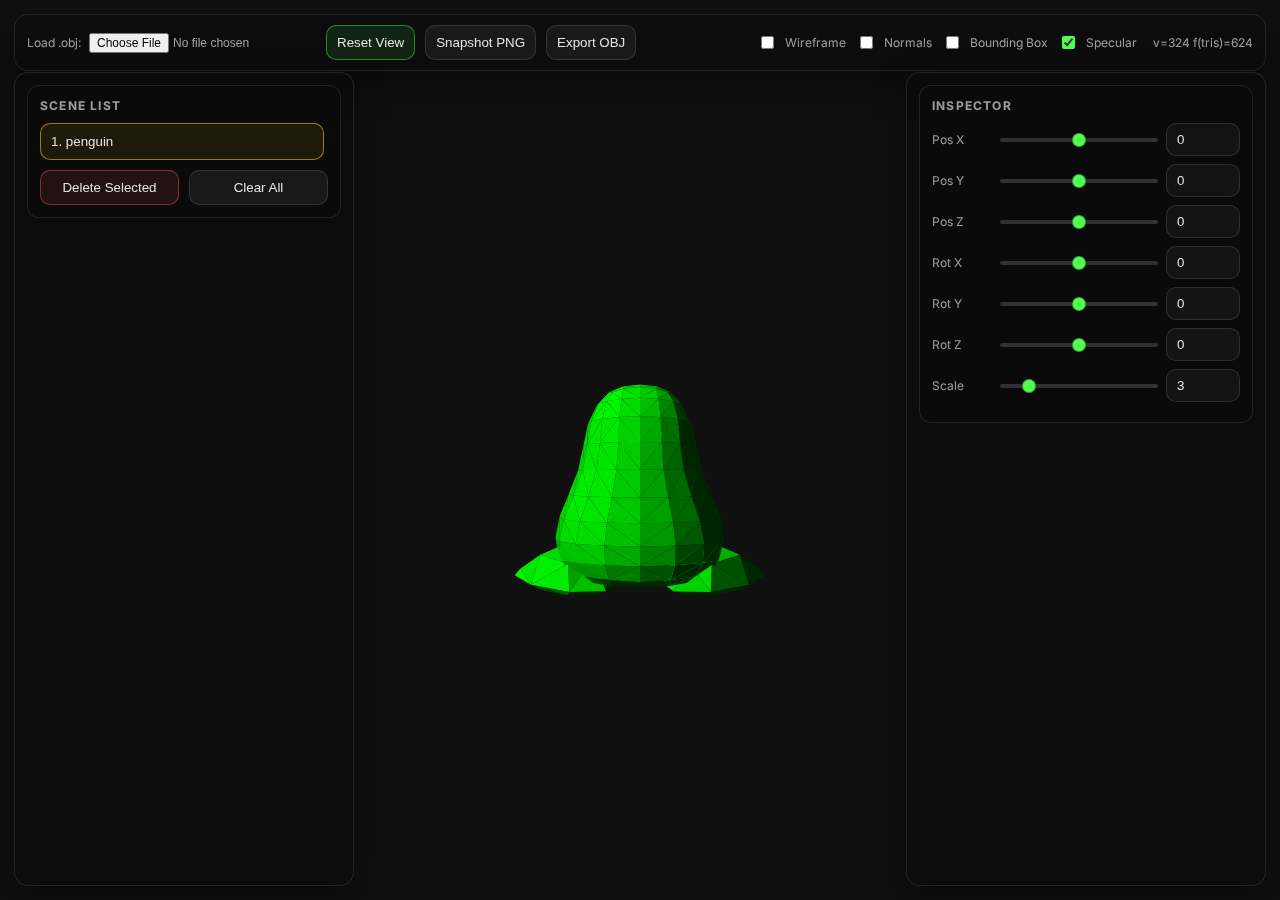
<file: index.html>
<!doctype html>
<html lang="en">
  <head>
    <meta charset="utf-8" />
    <meta name="viewport" content="width=device-width, initial-scale=1" />
    <title>JS-3D-Engine</title>
    <link rel="stylesheet" href="./style.css" />
  </head>
  <body>
    <div id="app">
      <canvas id="game"></canvas>

      <header class="hud topbar">
        <div class="group">
          <label>Load .obj:
            <input id="objFile" type="file" accept=".obj,text/plain" />
          </label>
          <button id="resetView" class="btn-primary">Reset View</button>
          <button id="snapshotBtn">Snapshot PNG</button>
          <button id="exportObjBtn">Export OBJ</button>
        </div>

        <div class="group">
          <label><input id="drawWireframe" type="checkbox" /> Wireframe</label>
          <label><input id="drawNormals" type="checkbox" /> Normals</label>
          <label><input id="drawBounds" type="checkbox" /> Bounding Box</label>
          <label><input id="enableSpecular" type="checkbox" checked /> Specular</label>
          <span id="stats"></span>
        </div>
      </header>

      <aside class="hud sidebar-left">
        <div class="panel">
          <h3>Scene List</h3>
          <div id="sceneList" class="scene-list"></div>
          <div class="panel-actions">
            <button id="deleteSelectedBtn" class="btn-danger">Delete Selected</button>
            <button id="clearAllBtn">Clear All</button>
          </div>
        </div>
      </aside>

      <aside class="hud sidebar-right">
        <div class="panel">
          <h3>Inspector</h3>

          <div class="row">
            <label>Pos X</label>
            <input id="posX" type="range" min="-10" max="10" step="0.01" />
            <input id="posXNum" type="number" step="0.01" />
          </div>
          <div class="row">
            <label>Pos Y</label>
            <input id="posY" type="range" min="-10" max="10" step="0.01" />
            <input id="posYNum" type="number" step="0.01" />
          </div>
          <div class="row">
            <label>Pos Z</label>
            <input id="posZ" type="range" min="-10" max="10" step="0.01" />
            <input id="posZNum" type="number" step="0.01" />
          </div>

          <div class="row">
            <label>Rot X</label>
            <input id="rotX" type="range" min="-3.1416" max="3.1416" step="0.001" />
            <input id="rotXNum" type="number" step="0.001" />
          </div>
          <div class="row">
            <label>Rot Y</label>
            <input id="rotY" type="range" min="-3.1416" max="3.1416" step="0.001" />
            <input id="rotYNum" type="number" step="0.001" />
          </div>
          <div class="row">
            <label>Rot Z</label>
            <input id="rotZ" type="range" min="-3.1416" max="3.1416" step="0.001" />
            <input id="rotZNum" type="number" step="0.001" />
          </div>

          <div class="row">
            <label>Scale</label>
            <input id="scaleU" type="range" min="0.01" max="20" step="0.01" />
            <input id="scaleUNum" type="number" step="0.01" />
          </div>
        </div>
      </aside>
    </div>

<script src="index.js"></script>
  </body>
</html>
</file>
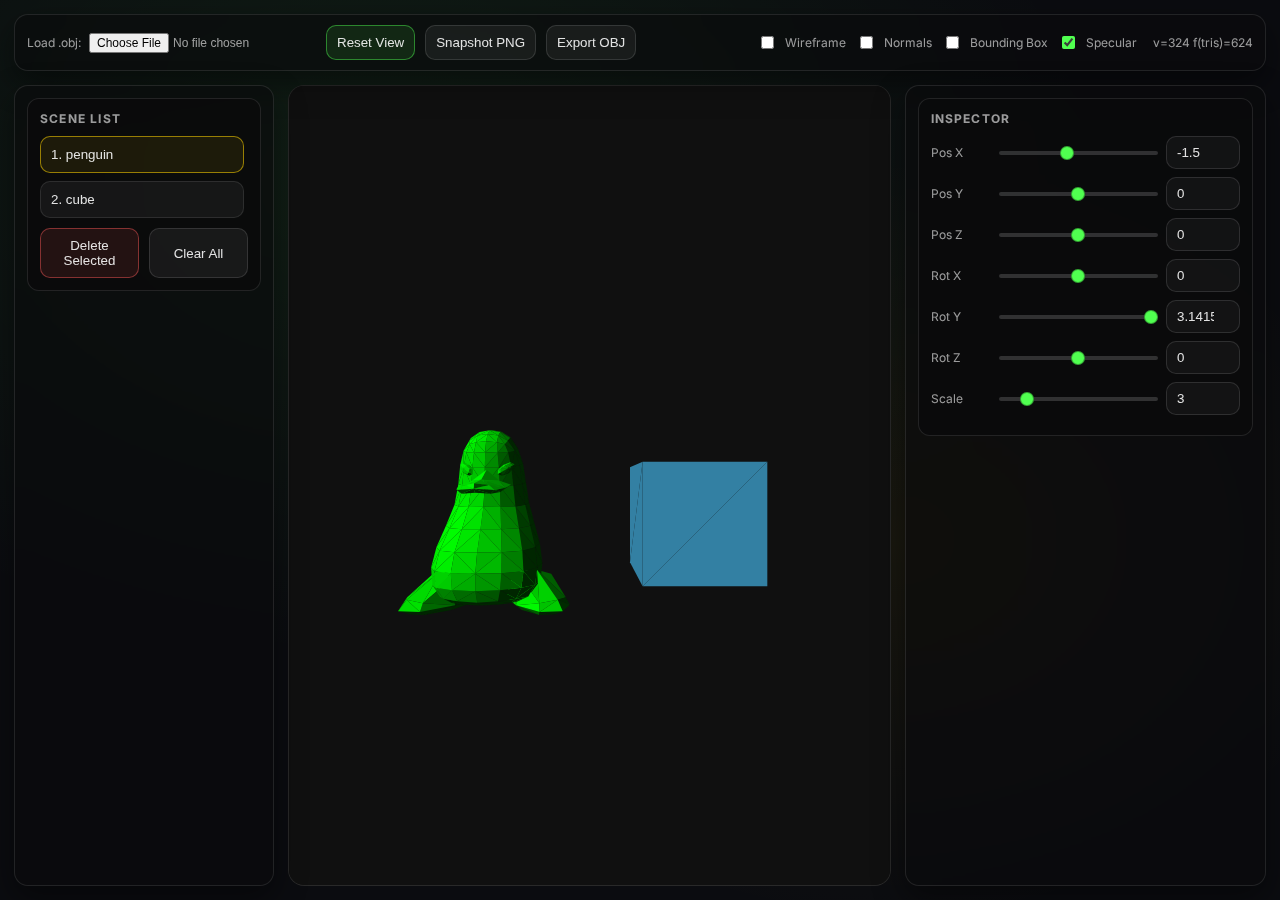
<file: public/index.html>
<!doctype html>
<html lang="en">
  <head>
    <meta charset="utf-8" />
    <meta name="viewport" content="width=device-width, initial-scale=1" />
    <title>JS-Software-Rasterizer</title>
    <link rel="stylesheet" href="./style.css" />
  </head>
  <body>
    <div id="app">
      <header class="hud topbar">
        <div class="group">
          <label>Load .obj:
            <input id="objFile" type="file" accept=".obj,text/plain" />
          </label>
          <button id="resetView" class="btn-primary">Reset View</button>
          <button id="snapshotBtn">Snapshot PNG</button>
          <button id="exportObjBtn">Export OBJ</button>
        </div>

        <div class="group">
          <label><input id="drawWireframe" type="checkbox" /> Wireframe</label>
          <label><input id="drawNormals" type="checkbox" /> Normals</label>
          <label><input id="drawBounds" type="checkbox" /> Bounding Box</label>
          <label><input id="enableSpecular" type="checkbox" checked /> Specular</label>
          <span id="stats"></span>
        </div>
      </header>

      <aside class="hud sidebar-left">
        <div class="panel">
          <h3>Scene List</h3>
          <div id="sceneList" class="scene-list"></div>
          <div class="panel-actions">
            <button id="deleteSelectedBtn" class="btn-danger">Delete Selected</button>
            <button id="clearAllBtn">Clear All</button>
          </div>
        </div>
      </aside>

      <main class="center">
        <canvas id="game"></canvas>
      </main>

      <aside class="hud sidebar-right">
        <div class="panel">
          <h3>Inspector</h3>

          <div class="row">
            <label>Pos X</label>
            <input id="posX" type="range" min="-10" max="10" step="0.01" />
            <input id="posXNum" type="number" step="0.01" />
          </div>
          <div class="row">
            <label>Pos Y</label>
            <input id="posY" type="range" min="-10" max="10" step="0.01" />
            <input id="posYNum" type="number" step="0.01" />
          </div>
          <div class="row">
            <label>Pos Z</label>
            <input id="posZ" type="range" min="-10" max="10" step="0.01" />
            <input id="posZNum" type="number" step="0.01" />
          </div>

          <div class="row">
            <label>Rot X</label>
            <input id="rotX" type="range" min="-3.1416" max="3.1416" step="0.001" />
            <input id="rotXNum" type="number" step="0.001" />
          </div>
          <div class="row">
            <label>Rot Y</label>
            <input id="rotY" type="range" min="-3.1416" max="3.1416" step="0.001" />
            <input id="rotYNum" type="number" step="0.001" />
          </div>
          <div class="row">
            <label>Rot Z</label>
            <input id="rotZ" type="range" min="-3.1416" max="3.1416" step="0.001" />
            <input id="rotZNum" type="number" step="0.001" />
          </div>

          <div class="row">
            <label>Scale</label>
            <input id="scaleU" type="range" min="0.01" max="20" step="0.01" />
            <input id="scaleUNum" type="number" step="0.01" />
          </div>
        </div>
      </aside>
    </div>

<script src="index.js"></script>
  </body>
</html>
</file>
<file: style.css>
/* JS-3D-Engine: Production HUD UI (glassmorphism) */

@import url("https://fonts.googleapis.com/css2?family=Inter:wght@400;500;600&display=swap");

:root {
  --bg: #0b0c10;
  --panel: rgba(10, 10, 12, 0.62);
  --panel-strong: rgba(10, 10, 12, 0.78);
  --border: rgba(255, 255, 255, 0.10);
  --text: rgba(255, 255, 255, 0.88);
  --muted: rgba(255, 255, 255, 0.60);
  --accent: #50ff50;
  --accent-2: #ffd400;
  --shadow: 0 12px 32px rgba(0, 0, 0, 0.45);
}

* { box-sizing: border-box; }
html, body { height: 100%; }
body {
  margin: 0;
  overflow: hidden;
  background: #111;
  color: var(--text);
  font-family: Inter, system-ui, -apple-system, Segoe UI, Roboto, Arial, sans-serif;
}

#app {
  position: relative;
  width: 100vw;
  height: 100vh;
  background: radial-gradient(1200px 800px at 30% 20%, rgba(80,255,80,0.08), transparent 60%),
              radial-gradient(900px 700px at 70% 60%, rgba(255,212,0,0.06), transparent 55%),
              var(--bg);
}

canvas#game {
  position: absolute;
  inset: 0;
  width: 100vw;
  height: 100vh;
  display: block;
  background: #111;
}

/* HUD Panels */
.hud {
  position: absolute;
  z-index: 10;
  backdrop-filter: blur(14px);
  -webkit-backdrop-filter: blur(14px);
  background: var(--panel);
  border: 1px solid var(--border);
  border-radius: 14px;
  box-shadow: var(--shadow);
}

.hud.topbar {
  left: 14px;
  right: 14px;
  top: 14px;
  padding: 10px 12px;
  display: flex;
  gap: 10px;
  align-items: center;
  justify-content: space-between;
}

.topbar .group {
  display: flex;
  gap: 10px;
  align-items: center;
  flex-wrap: wrap;
}

.hud.sidebar-left {
  left: 14px;
  top: 72px;
  bottom: 14px;
  width: min(340px, 40vw);
  padding: 12px;
  display: flex;
  flex-direction: column;
  gap: 10px;
}

.hud.sidebar-right {
  right: 14px;
  top: 72px;
  bottom: 14px;
  width: min(360px, 44vw);
  padding: 12px;
  display: flex;
  flex-direction: column;
  gap: 10px;
}

.panel {
  background: var(--panel-strong);
  border: 1px solid var(--border);
  border-radius: 12px;
  padding: 12px;
}

.panel h3 {
  margin: 0 0 10px;
  font-size: 12px;
  letter-spacing: 0.10em;
  text-transform: uppercase;
  color: var(--muted);
}

.scene-list {
  display: flex;
  flex-direction: column;
  gap: 8px;
  overflow: auto;
  padding-right: 4px;
  max-height: 42vh;
}

.scene-item-btn {
  text-align: left;
  padding: 10px 10px;
  border-radius: 10px;
  border: 1px solid rgba(255,255,255,0.10);
  background: rgba(255,255,255,0.05);
  color: var(--text);
  cursor: pointer;
  transition: transform 120ms ease, background 120ms ease, border-color 120ms ease;
}
.scene-item-btn:hover { transform: translateY(-1px); background: rgba(255,255,255,0.07); }
.scene-item-btn.selected { border-color: rgba(255, 212, 0, 0.55); background: rgba(255,212,0,0.08); }

/* Controls */
label {
  display: inline-flex;
  gap: 8px;
  align-items: center;
  font-size: 12px;
  color: var(--muted);
  user-select: none;
}

input[type="checkbox"] { accent-color: var(--accent); }

input[type="file"] {
  color: var(--muted);
  font-size: 12px;
}

button {
  border: 1px solid rgba(255,255,255,0.12);
  background: rgba(255,255,255,0.06);
  color: var(--text);
  padding: 9px 10px;
  border-radius: 10px;
  cursor: pointer;
  transition: transform 120ms ease, background 120ms ease, border-color 120ms ease;
}
button:hover { transform: translateY(-1px); background: rgba(255,255,255,0.08); }
button:active { transform: translateY(0px); }

.btn-primary {
  border-color: rgba(80,255,80,0.45);
  background: rgba(80,255,80,0.10);
}
.btn-danger {
  border-color: rgba(255, 90, 90, 0.45);
  background: rgba(255, 90, 90, 0.10);
}

.panel-actions {
  display: grid;
  grid-template-columns: 1fr 1fr;
  gap: 10px;
  margin-top: 10px;
}

.row {
  display: grid;
  grid-template-columns: 56px 1fr 74px;
  gap: 10px;
  align-items: center;
  margin: 8px 0;
}
.row label { color: var(--muted); font-size: 12px; }

input[type="number"] {
  width: 100%;
  padding: 8px 10px;
  background: rgba(255,255,255,0.04);
  border: 1px solid rgba(255,255,255,0.12);
  border-radius: 10px;
  color: var(--text);
  outline: none;
}
input[type="number"]:focus { border-color: rgba(80,255,80,0.45); }

input[type="range"] {
  width: 100%;
  height: 22px;
  background: transparent;
  -webkit-appearance: none;
  appearance: none;
}
input[type="range"]::-webkit-slider-runnable-track {
  height: 4px;
  border-radius: 999px;
  background: rgba(255,255,255,0.16);
}
input[type="range"]::-webkit-slider-thumb {
  -webkit-appearance: none;
  appearance: none;
  width: 14px;
  height: 14px;
  margin-top: -5px;
  border-radius: 50%;
  background: var(--accent);
  border: 1px solid rgba(0,0,0,0.35);
}
input[type="range"]::-moz-range-track {
  height: 4px;
  border-radius: 999px;
  background: rgba(255,255,255,0.16);
}
input[type="range"]::-moz-range-thumb {
  width: 14px;
  height: 14px;
  border-radius: 50%;
  background: var(--accent);
  border: 1px solid rgba(0,0,0,0.35);
}

#stats {
  font-size: 12px;
  color: var(--muted);
  padding-left: 6px;
}

/* Responsive */
@media (max-width: 980px) {
  .hud.sidebar-left { width: min(320px, 46vw); }
  .hud.sidebar-right { width: min(340px, 50vw); }
}

@media (max-width: 760px) {
  .hud.topbar { gap: 8px; }
  .hud.sidebar-left, .hud.sidebar-right {
    top: auto;
    bottom: 14px;
    height: min(52vh, 420px);
  }
  .hud.sidebar-left { left: 14px; right: 50%; width: auto; }
  .hud.sidebar-right { left: 50%; right: 14px; width: auto; }
  .scene-list { max-height: 26vh; }
}
</file>
<file: public/style.css>
/* JS-3D-Engine: Production HUD UI (glassmorphism) */

@import url("https://fonts.googleapis.com/css2?family=Inter:wght@400;500;600&display=swap");

:root {
  --bg: #0b0c10;
  --panel: rgba(10, 10, 12, 0.62);
  --panel-strong: rgba(10, 10, 12, 0.78);
  --border: rgba(255, 255, 255, 0.10);
  --text: rgba(255, 255, 255, 0.88);
  --muted: rgba(255, 255, 255, 0.60);
  --accent: #50ff50;
  --accent-2: #ffd400;
  --shadow: 0 12px 32px rgba(0, 0, 0, 0.45);
}

* { box-sizing: border-box; }
html, body { height: 100%; }
body {
  margin: 0;
  overflow: hidden;
  background: #111;
  color: var(--text);
  font-family: Inter, system-ui, -apple-system, Segoe UI, Roboto, Arial, sans-serif;
}

#app {
  position: relative;
  width: 100vw;
  height: 100vh;
  padding: 14px;
  display: grid; /* 3-column desktop layout: narrow sidebars, wide canvas */
  grid-template-columns: 260px minmax(0, 2fr) minmax(0, 1.2fr);
  grid-template-rows: auto 1fr;
  gap: 14px;
  background: radial-gradient(1200px 800px at 30% 20%, rgba(80,255,80,0.08), transparent 60%),
              radial-gradient(900px 700px at 70% 60%, rgba(255,212,0,0.06), transparent 55%),
              var(--bg);
}

canvas#game {
  width: 100%;
  height: 100%;
  display: block;
  background: #111;
  border-radius: 16px;
  border: 1px solid rgba(255,255,255,0.10);
}

/* HUD Panels */
.hud {
  z-index: 10;
  backdrop-filter: blur(14px);
  -webkit-backdrop-filter: blur(14px);
  background: var(--panel);
  border: 1px solid var(--border);
  border-radius: 14px;
  box-shadow: var(--shadow);
}

.hud.topbar {
  grid-column: 1 / 4;
  grid-row: 1;
  padding: 10px 12px;
  display: flex;
  gap: 10px;
  align-items: center;
  justify-content: space-between;
}

.topbar .group {
  display: flex;
  gap: 10px;
  align-items: center;
  flex-wrap: wrap;
}

.hud.sidebar-left {
  grid-column: 1;
  grid-row: 2;
  padding: 12px;
  display: flex;
  flex-direction: column;
  gap: 10px;
  overflow: hidden;
}

.hud.sidebar-right {
  grid-column: 3;
  grid-row: 2;
  padding: 12px;
  display: flex;
  flex-direction: column;
  gap: 10px;
  overflow: hidden;
}

.center {
  grid-column: 2;
  grid-row: 2;
  min-width: 0;
  min-height: 0;
}

.panel {
  background: var(--panel-strong);
  border: 1px solid var(--border);
  border-radius: 12px;
  padding: 12px;
}

.panel h3 {
  margin: 0 0 10px;
  font-size: 12px;
  letter-spacing: 0.10em;
  text-transform: uppercase;
  color: var(--muted);
}

.scene-list {
  display: flex;
  flex-direction: column;
  gap: 8px;
  overflow: auto;
  padding-right: 4px;
  max-height: 42vh;
}

.scene-item-btn {
  text-align: left;
  padding: 10px 10px;
  border-radius: 10px;
  border: 1px solid rgba(255,255,255,0.10);
  background: rgba(255,255,255,0.05);
  color: var(--text);
  cursor: pointer;
  transition: transform 120ms ease, background 120ms ease, border-color 120ms ease;
}
.scene-item-btn:hover { transform: translateY(-1px); background: rgba(255,255,255,0.07); }
.scene-item-btn.selected { border-color: rgba(255, 212, 0, 0.55); background: rgba(255,212,0,0.08); }

/* Controls */
label {
  display: inline-flex;
  gap: 8px;
  align-items: center;
  font-size: 12px;
  color: var(--muted);
  user-select: none;
}

input[type="checkbox"] { accent-color: var(--accent); }

input[type="file"] {
  color: var(--muted);
  font-size: 12px;
}

button {
  border: 1px solid rgba(255,255,255,0.12);
  background: rgba(255,255,255,0.06);
  color: var(--text);
  padding: 9px 10px;
  border-radius: 10px;
  cursor: pointer;
  transition: transform 120ms ease, background 120ms ease, border-color 120ms ease;
}
button:hover { transform: translateY(-1px); background: rgba(255,255,255,0.08); }
button:active { transform: translateY(0px); }

.btn-primary {
  border-color: rgba(80,255,80,0.45);
  background: rgba(80,255,80,0.10);
}
.btn-danger {
  border-color: rgba(255, 90, 90, 0.45);
  background: rgba(255, 90, 90, 0.10);
}

.panel-actions {
  display: grid;
  grid-template-columns: 1fr 1fr;
  gap: 10px;
  margin-top: 10px;
}

.row {
  display: grid;
  grid-template-columns: 56px 1fr 74px;
  gap: 10px;
  align-items: center;
  margin: 8px 0;
}
.row label { color: var(--muted); font-size: 12px; }

input[type="number"] {
  width: 100%;
  padding: 8px 10px;
  background: rgba(255,255,255,0.04);
  border: 1px solid rgba(255,255,255,0.12);
  border-radius: 10px;
  color: var(--text);
  outline: none;
}
input[type="number"]:focus { border-color: rgba(80,255,80,0.45); }

input[type="range"] {
  width: 100%;
  height: 22px;
  background: transparent;
  -webkit-appearance: none;
  appearance: none;
}
input[type="range"]::-webkit-slider-runnable-track {
  height: 4px;
  border-radius: 999px;
  background: rgba(255,255,255,0.16);
}
input[type="range"]::-webkit-slider-thumb {
  -webkit-appearance: none;
  appearance: none;
  width: 14px;
  height: 14px;
  margin-top: -5px;
  border-radius: 50%;
  background: var(--accent);
  border: 1px solid rgba(0,0,0,0.35);
}
input[type="range"]::-moz-range-track {
  height: 4px;
  border-radius: 999px;
  background: rgba(255,255,255,0.16);
}
input[type="range"]::-moz-range-thumb {
  width: 14px;
  height: 14px;
  border-radius: 50%;
  background: var(--accent);
  border: 1px solid rgba(0,0,0,0.35);
}

#stats {
  font-size: 12px;
  color: var(--muted);
  padding-left: 6px;
}

/* Responsive */
@media (max-width: 980px) {
  #app { grid-template-columns: 280px 1fr 320px; }
}

@media (max-width: 760px) {
  #app {
    grid-template-columns: 1fr;
    grid-template-rows: auto 1fr auto auto;
  }
  .hud.topbar { grid-column: 1; grid-row: 1; gap: 8px; }
  .center { grid-column: 1; grid-row: 2; }
  .hud.sidebar-left { grid-column: 1; grid-row: 3; }
  .hud.sidebar-right { grid-column: 1; grid-row: 4; }
  .scene-list { max-height: 22vh; }
}
</file>
